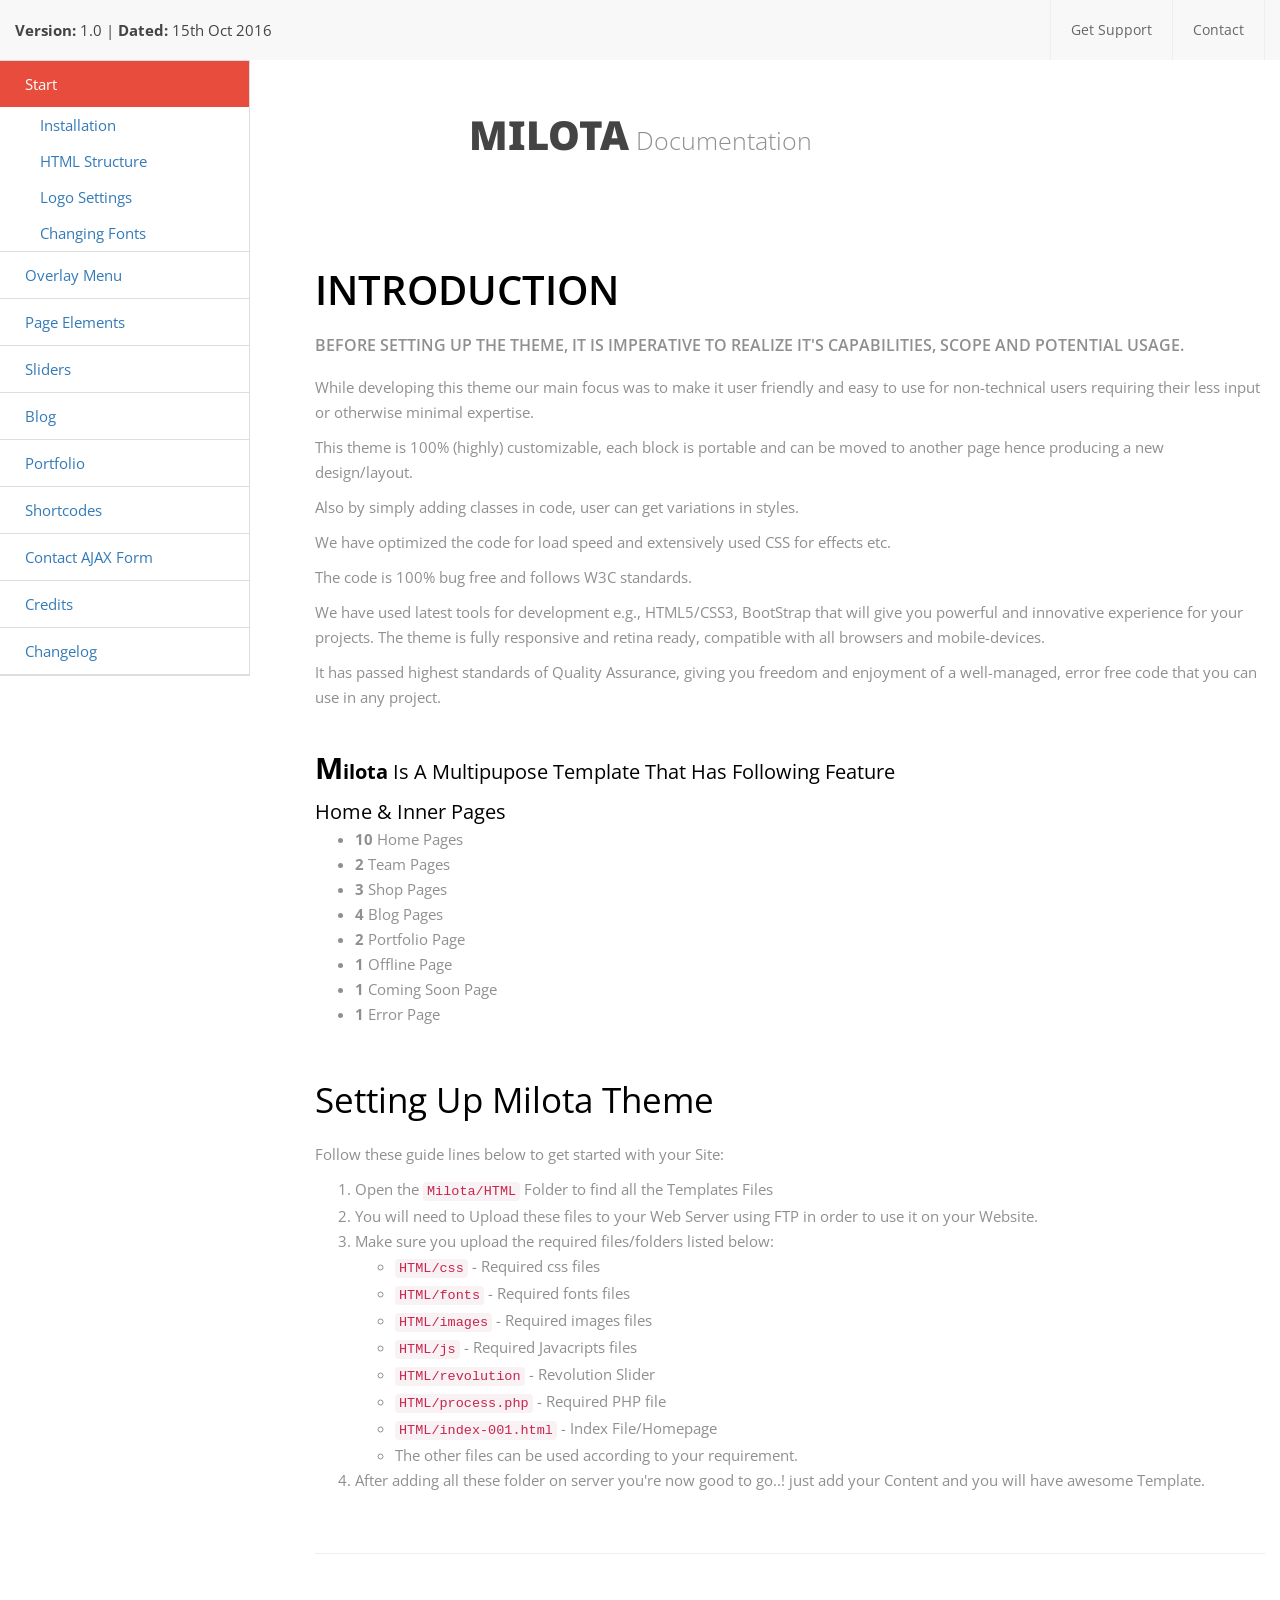
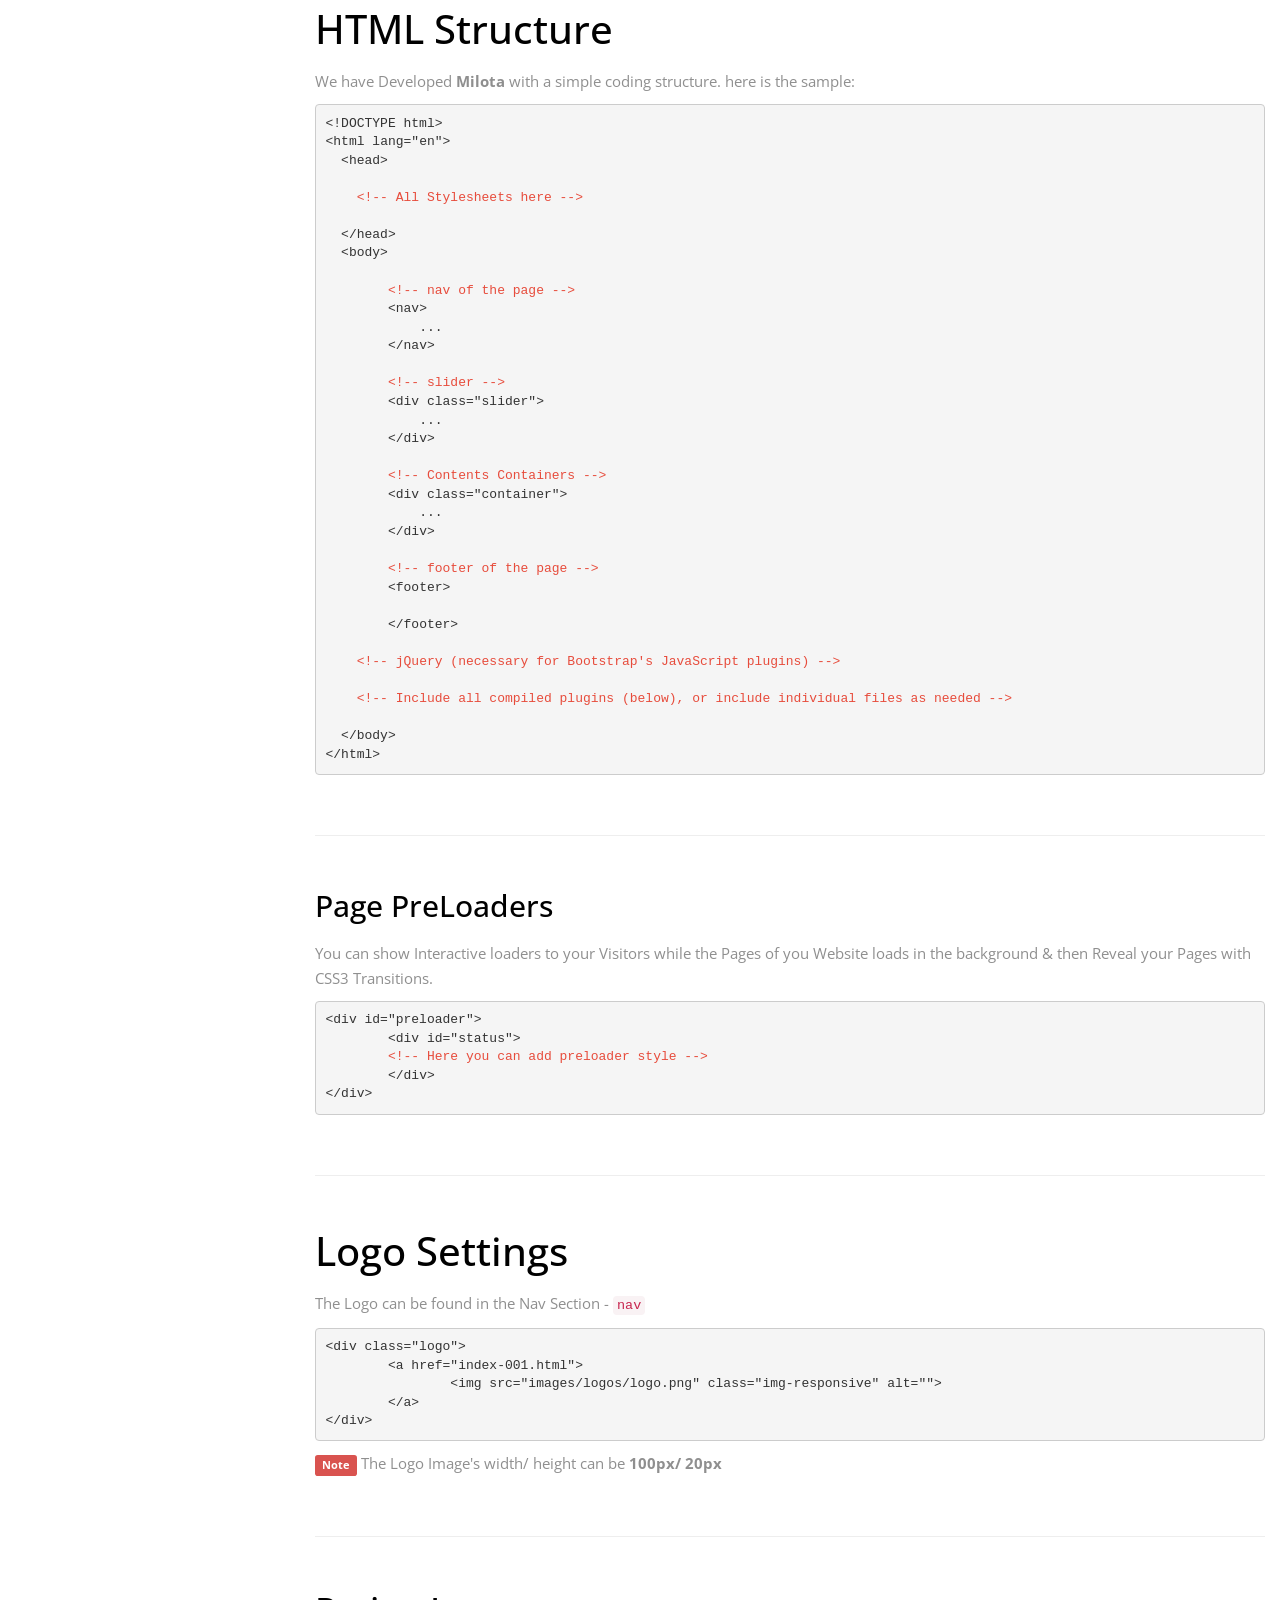
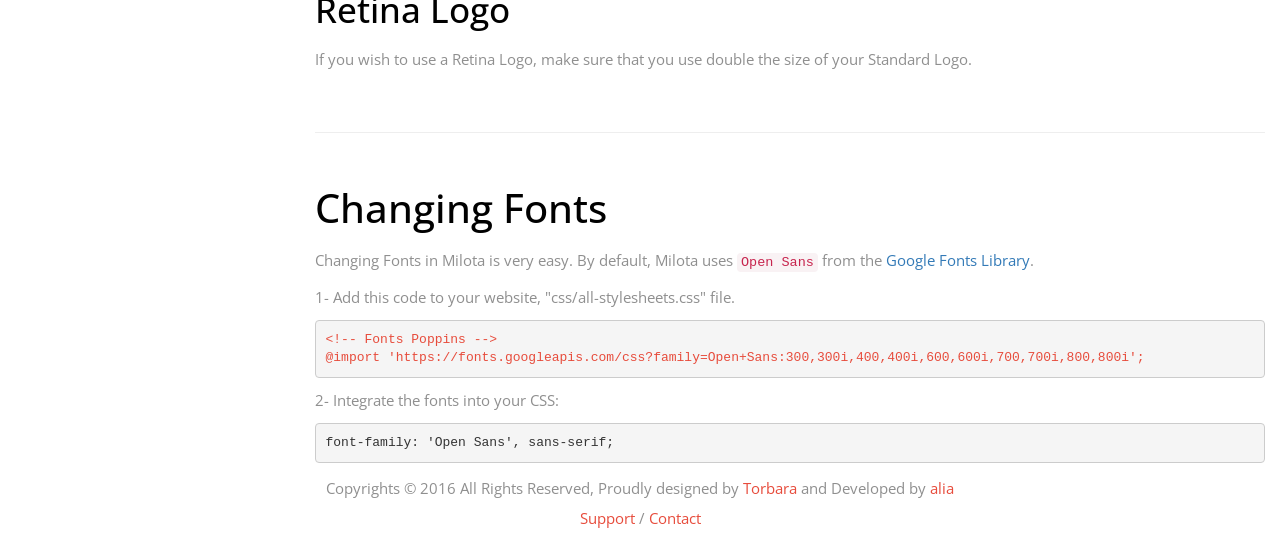
<file: 03_Documentation/index.html>
<!DOCTYPE html>
<html>
<head>
	<!-- set the encoding of your site -->
	<meta charset="utf-8">
	<!-- set the viewport width and initial-scale on mobile devices -->
	<meta name="viewport" content="width=device-width, initial-scale=1.0">
	<!-- set the title of your site -->
	<title>Milota Documentation</title>
	<!-- include the site stylesheet of bootstrap  -->
	<link rel="stylesheet" href="css/bootstrap.css">
	<!-- include the font awesome stylesheet  -->
	<link rel="stylesheet" href="css/font-awesome.min.css">
	<!-- include the site stylesheet  -->
	<link rel="stylesheet" type="text/css" href="css/all.css">
    <!-- include the site animation stylesheet  -->
    <link rel="stylesheet" href="css/animate.css" type="text/css"/>
    <link href='https://fonts.googleapis.com/css?family=Open+Sans:400,300,300italic,400italic,600,600italic,700,700italic,800,800italic%7CDroid+Sans:400,700' rel='stylesheet' type='text/css'>
	<!-- include jQuery library -->
	<script type="text/javascript" src="js/jquery-1.11.2.min.js"></script>
	<!-- include bootstrap JavaScript -->
	<script type="text/javascript" src="js/bootstrap.min.js"></script>
	<!-- include custom JavaScript -->
	<script type="text/javascript" src="js/jquery.main.js"></script>
</head>
<body class="stretched">
	<div id="wrapper">
		<div class="top-bar">
			<div class="container-fluid">
				<div class="row">
					<div class="col-sm-6">
						<p><strong>Version:</strong> 1.0 | <strong>Dated:</strong> 15th Oct 2016</p>
					</div>
					<div class="col-sm-6">
						<ul>
							<li><a href="http://torbara.com/support.html/">Get Support</a></li>
							<li><a href="https://themeforest.net/user/torbara">Contact</a></li>
						</ul>
					</div>
				</div>
			</div>
		</div>
		<div class="top-banner">
			<div class="container-fluid">
				<div class="row">
					<div class="col-xs-12">
						<strong class="main-title"><span class="add">Milota</span> Documentation</strong>
					</div>
				</div>
			</div>
		</div>
		<main id="main">
			<div class="container-fluid">
				<div class="row">
					<div class="col-xs-12">
					<nav id="nav">
						<div class="win-height">
							<ul class="tabset">
								<li class="active">
									<a href="#tab1">Start</a>
									<ul class="smooth-links">
										<li><a class="smoothanchor" href="#docs-installation">Installation</a></li>
										<li><a class="smoothanchor" href="#docs-html">HTML Structure</a></li>
										<li><a class="smoothanchor" href="#docs-logo">Logo Settings</a></li>
										<li><a class="smoothanchor" href="#docs-fonts">Changing Fonts</a></li>
									</ul>
								</li>
								<li>
									<a href="#tab2">Overlay Menu</a>
									<ul class="smooth-links">										
										<li><a class="smoothanchor" href="#docs-h-megamenu">Overlay Menu</a></li>
									</ul>
								</li>
								<li>
									<a href="#tab3">Page Elements</a>
									<ul class="smooth-links">
										<li><a class="smoothanchor" href="#docs-page-titles">Page Title</a></li>
										<li><a class="smoothanchor" href="#docs-page-grid">Grid</a></li>
									</ul>
								</li>
								<li>
									<a href="#tab4">Sliders</a>
									<ul class="smooth-links">
										<li><a class="smoothanchor" href="#docs-slider">Types &amp; Options</a></li>
									</ul>
								</li>
								<li>
									<a href="#tab5">Blog</a>
									<ul class="smooth-links">
										<li><a class="smoothanchor" href="#docs-b-setup">Setup</a></li>										
									</ul>
								</li>
								<li>
									<a href="#tab6">Portfolio</a>
									<ul class="smooth-links">
										<li><a class="smoothanchor" href="#docs-port-setup">Setup</a></li>
									</ul>
								</li>
								<li>
									<a href="#tab7">Shortcodes</a>
									<ul class="smooth-links">
										<li><a class="smoothanchor" href="#docs-sc-sections">Sections &amp; Parallax</a></li>
										<li><a class="smoothanchor" href="#docs-sc-tabs">Tabs &amp; Accordions</a></li>
										<li><a class="smoothanchor" href="#docs-sc-lightbox">Lightbox &amp; Notifications</a></li>
										<li><a class="smoothanchor" href="#docs-sc-gmap">Google Maps</a></li>
										<li><a class="smoothanchor" href="#docs-sc-countdown">Countdown</a></li>
									</ul>
								</li>
								<li>
									<a href="#tab8">Contact AJAX Form</a>
									<ul class="smooth-links">
										<li><a class="smoothanchor" href="#docs-wid-setup">Contact Form</a></li>										
									</ul>
								</li>
								<li>
									<a href="#tab9">Credits</a>
									<ul class="smooth-links">
										<li><a class="smoothanchor" href="#docs-c-images">Images</a></li>
										<li><a class="smoothanchor" href="#docs-c-jquery">jQuery</a></li>
										<li><a class="smoothanchor" href="#docs-c-css">CSS</a></li>
									</ul>
								</li>
								<li>
									<a href="#tab10">Changelog</a>
									<ul class="smooth-links">										
										<li><a class="smoothanchor" href="#docs-changelog-v0">Version 1.0</a></li>
									</ul>
								</li>
							</ul>
						</div>
					</nav>
					<div class="tab-content">
						<div id="tab1" class="tab-box">
							<div class="introduction">
								<h1 class="heading1">introduction</h1>
								<strong class="title">Before setting up the theme, it is imperative to realize it's capabilities, scope and potential usage.</strong>
								<p>While developing this theme our main focus was to make it user friendly and easy to use for non-technical users requiring their less input or otherwise minimal expertise.</p>
                                <p>This theme is 100% (highly) customizable, each block is portable and can be moved to another page hence producing a new design/layout.</p>
                                <p>Also by simply adding classes in code, user can get variations in styles.</p>
                                <p>We have optimized the code for load speed and extensively used CSS for effects etc.</p>
                                <p>The code is 100% bug free and follows W3C standards. </p>
                                <p>We have used latest tools for development e.g., HTML5/CSS3, BootStrap that will give you powerful and innovative experience for your projects. The theme is fully responsive and retina ready, compatible with all browsers and mobile-devices.</p>
                                <p class="margin-bottom-40">It has passed highest standards of Quality Assurance, giving you freedom and enjoyment of a well-managed, error free code that you can use in any project.</p>
								<h2 class="heading5 margin-bottom-10"><strong><span class="first-letter">M</span>ilota</strong> is a multipupose Template that has following feature</h2>
								<h5 class="heading5 margin-zero">Home & Inner Pages</h5>
								<ul>
									<li><strong>10 </strong> Home Pages</li>									
									<li><strong>2 </strong> Team Pages</li>
									<li><strong>3 </strong> Shop Pages </li>
									<li><strong>4 </strong> Blog Pages</li>
									<li><strong>2 </strong> Portfolio Page</li>
									<li><strong>1 </strong> Offline Page</li>
									<li><strong>1 </strong> Coming Soon Page</li>
									<li><strong>1 </strong> Error Page</li>
								</ul>															
							</div>
							<div id="docs-installation" >
								<h2  class="heading2">Setting up Milota Theme</h2>
								<p>Follow these guide lines below to get started with your Site:</p>
								<ol>
									<li>Open the <code>Milota/HTML</code> Folder to find all the Templates Files</li>
									<li>You will need to Upload these files to your Web Server using FTP in order to use it on your Website.</li>
									<li>Make sure you upload the required files/folders listed below:
										<ul>
											<li><code>HTML/css</code> - Required css files</li>											
											<li><code>HTML/fonts</code> - Required fonts files</li>
											<li><code>HTML/images</code> - Required images files</li>
											<li><code>HTML/js</code> - Required Javacripts files</li>
											<li><code>HTML/revolution</code> - Revolution Slider</li>
											<li><code>HTML/process.php</code> - Required PHP file</li>
											<li><code>HTML/index-001.html</code> - Index File/Homepage</li>
										</ul>
										<ul>
											<li>The other files can be used according to your requirement.</li>
										</ul>
									</li>
									<li>After adding all these folder on server you're now good to go..! just add your Content and you will have awesome Template.</li>
								</ol>
							</div>
							<div class="divider"></div>
							<div id="docs-html" >
								<h1>HTML Structure</h1>
								<p>We have Developed <strong>Milota</strong> with a simple coding structure. here is the sample:</p>
								<pre><code class="language-html" data-lang="html"><span class="cp">&lt;!DOCTYPE html&gt;</span>
<span class="nt">&lt;html</span> <span class="na">lang=</span><span class="s">"en"</span><span class="nt">&gt;</span>
  <span class="nt">&lt;head&gt;</span>

    <span class="f-color">&lt;!-- All Stylesheets here --&gt;</span>
  
  <span class="nt">&lt;/head&gt;</span>
  <span class="nt">&lt;body&gt;</span>   

	<span class="f-color">&lt;!-- nav of the page --&gt;</span>
	&lt;nav&gt;
            ...
	&lt;/nav&gt;
	
	<span class="f-color">&lt;!-- slider --&gt;</span>
	&lt;div class="slider"&gt;
            ...
	&lt;/div&gt;
	
	<span class="f-color">&lt;!-- Contents Containers --&gt;</span>
	&lt;div class="container"&gt;
            ...
	&lt;/div&gt;
	
	<span class="f-color">&lt;!-- footer of the page --&gt;</span>
	&lt;footer&gt;
		
	&lt;/footer&gt;	
	
    <span class="c f-color">&lt;!-- jQuery (necessary for Bootstrap's JavaScript plugins) --&gt;</span>
    
    <span class="c f-color">&lt;!-- Include all compiled plugins (below), or include individual files as needed --&gt;</span>
    
  <span class="nt">&lt;/body&gt;</span>
<span class="nt">&lt;/html&gt;</span></code></pre>

								
								
								<div class="divider"></div>
								<h3>Page PreLoaders</h3>
								<p>You can show Interactive loaders to your Visitors while the Pages of you Website loads in the background &amp; then Reveal your Pages with CSS3 Transitions. </p> 
								
	<pre>&lt;div id="preloader"&gt;
	&lt;div id="status"&gt;
	<span class="c f-color">&lt;!-- Here you can add preloader style --&gt;</span>
	&lt;/div&gt;
&lt;/div&gt;</pre>
								
							</div>
							<div class="divider"></div>
							<div id="docs-logo" >
								<h1>Logo Settings</h1>
								<p>The Logo can be found in the Nav Section - <code>nav</code></p>
<pre>&lt;div class="logo"&gt;
	&lt;a href="index-001.html"&gt;
		&lt;img src="images/logos/logo.png" class="img-responsive" alt=""&gt;
	&lt;/a&gt;
&lt;/div&gt;</pre>
								<p><span class="label label-danger">Note</span> The Logo Image's width/ height can be <strong>100px/ 20px</strong></p>
								<div class="divider"></div>
								<h2>Retina Logo</h2>
								<p>If you wish to use a Retina Logo, make sure that you use double the size of your Standard Logo. 
							</div>
							
							<div class="divider"></div>
							<div id="docs-fonts" >
								<h1>Changing Fonts</h1>
								<p>Changing Fonts in Milota is very easy. By default, Milota uses <code>Open Sans</code> from the <a href="http://www.google.com/fonts" target="_blank">Google Fonts Library</a>. </p>
								<p>1- Add this code to your website, "css/all-stylesheets.css" file.</p>
<pre><span class="f-color">&lt;!-- Fonts Poppins --&gt;
@import 'https://fonts.googleapis.com/css?family=Open+Sans:300,300i,400,400i,600,600i,700,700i,800,800i';
</span></pre>
								
								<p>2- Integrate the fonts into your CSS:</p>
<pre>
font-family: 'Open Sans', sans-serif;
</pre>
							</div>					
						</div>
						<div id="tab2" class="tab-box">
							
							<div class="divider"></div>
							<div id="docs-h-megamenu" >
								<h1>Overlay FullScreen Menu</h1>
								<p>You can start using the Dropdown Menu. Try using the Following code:</p>
<pre>&lt;div class="overlay overlay-genie" data-steps="m 701.56545,809.01175 35.16718,0 0,19.68384 -35.16718,0 z;m 698.9986,728.03569 41.23353,0 -3.41953,77.8735 -34.98557,0 z;m 687.08153,513.78234 53.1506,0 C 738.0505,683.9161 737.86917,503.34193 737.27015,806 l -35.90067,0 c -7.82727,-276.34892 -2.06916,-72.79261 -14.28795,-292.21766 z;m 403.87105,257.94772 566.31246,2.93091 C 923.38284,513.78233 738.73561,372.23931 737.27015,806 l -35.90067,0 C 701.32034,404.49318 455.17312,480.07689 403.87105,257.94772 z;M 51.871052,165.94772 1362.1835,168.87863 C 1171.3828,653.78233 738.73561,372.23931 737.27015,806 l -35.90067,0 C 701.32034,404.49318 31.173122,513.78234 51.871052,165.94772 z;m 52,26 1364,4 c -12.8007,666.9037 -273.2644,483.78234 -322.7299,776 l -633.90062,0 C 359.32034,432.49318 -6.6979288,733.83462 52,26 z;m 0,0 1439.999975,0 0,805.99999 -1439.999975,0 z">
	&lt;svg xmlns="http://www.w3.org/2000/svg" width="100%" height="100%" viewBox="0 0 1440 806" preserveAspectRatio="none"&gt;
		&lt;path class="overlay-path" d="m 701.56545,809.01175 35.16718,0 0,19.68384 -35.16718,0 z"/&gt;
	&lt;/svg&gt;
	&lt;button type="button" class="overlay-close overlay-close-btn"&gt;Close&lt;/button&gt;   
	&lt;nav&gt;
		&lt;ul&gt;
			&lt;li&gt;&lt;a href="index-001.html" class="overlay-close-btn"&gt;Home&lt;/a&gt;&lt;/li&gt;
			&lt;li&gt;&lt;a href="team.html" class="overlay-close-btn"&gt;Team&lt;/a&gt;&lt;/li&gt;
			&lt;li&gt;&lt;a href="portfolio.html" class="overlay-close-btn"&gt;Portfolio&lt;/a&gt;&lt;/li&gt;
			&lt;li&gt;&lt;a href="blog.html" class="overlay-close-btn"&gt;Blog&lt;/a&gt;&lt;/li&gt;
			&lt;li&gt;&lt;a href="blog-fullwidth.html" class="overlay-close-btn"&gt;Blog FullWidth&lt;/a&gt;&lt;/li&gt;
			&lt;li&gt;&lt;a href="shop-store.html" class="overlay-close-btn"&gt;Store&lt;/a&gt;&lt;/li&gt;
			&lt;li&gt;&lt;a href="shop-product-page.html" class="overlay-close-btn"&gt;Product Page&lt;/a&gt;&lt;/li&gt;
			&lt;li&gt;&lt;a href="shop-cart.html" class="overlay-close-btn"&gt;Cart&lt;/a&gt;&lt;/li&gt;
			&lt;li&gt;&lt;a href="shop-checkout.html" class="overlay-close-btn"&gt;Checkout&lt;/a&gt;&lt;/li&gt;
			&lt;li&gt;&lt;a href="contact-us.html" class="overlay-close-btn"&gt;Contact us&lt;/a&gt;&lt;/li&gt;					
		&lt;/ul&gt;
	&lt;/nav&gt;
&lt;/div&gt;</pre>

							</div>
						</div>
						<div id="tab3" class="tab-box">
							<div id="docs-page-titles" >
								<h1>Page Titles</h1>								
								<p><strong>Milota</strong> has following base HTML structure for page title.</p>
<p> Images classes, image-1, image-2, image-3, ---, image-10 </p>
								
								<pre>&lt;div class="inner-banner image-1"&gt;
	&lt;div class="container"&gt;
		&lt;ol class="breadcrumb"&gt;
			&lt;li&gt;&lt;a href="index-001.html"&gt;Home&lt;/a&gt;&lt;/li&gt;
			&lt;li class="active"&gt;Blog&lt;/li&gt;
		&lt;/ol&gt;
		&lt;h1&gt;Blog Sidebar&lt;/h1&gt;
	&lt;/div&gt;
&lt;/div&gt;</pre>

                       
                               
							</div>
							<div class="divider"></div>
							<div id="docs-page-grid" class="content-inner">
								<h1>Columns &amp; Grid</h1>
								<h3>Bootstrap Grid</h3>
								<div class="show-grid">
									<div class="col-md-1">.col-md-1</div>
									<div class="col-md-1">.col-md-1</div>
									<div class="col-md-1">.col-md-1</div>
									<div class="col-md-1">.col-md-1</div>
									<div class="col-md-1">.col-md-1</div>
									<div class="col-md-1">.col-md-1</div>
									<div class="col-md-1">.col-md-1</div>
									<div class="col-md-1">.col-md-1</div>
									<div class="col-md-1">.col-md-1</div>
									<div class="col-md-1">.col-md-1</div>
									<div class="col-md-1">.col-md-1</div>
									<div class="col-md-1">.col-md-1</div>
								</div>
								<div class="show-grid">
									<div class="col-md-2">.col-md-2</div>
									<div class="col-md-2">.col-md-2</div>
									<div class="col-md-2">.col-md-2</div>
									<div class="col-md-2">.col-md-2</div>
									<div class="col-md-2">.col-md-2</div>
									<div class="col-md-2">.col-md-2</div>
								</div>
								<div class="show-grid">
									<div class="col-md-3">.col-md-3</div>
									<div class="col-md-3">.col-md-3</div>
									<div class="col-md-3">.col-md-3</div>
									<div class="col-md-3">.col-md-3</div>
								</div>
								<div class="show-grid">
									<div class="col-md-4">.col-md-4</div>
									<div class="col-md-4">.col-md-4</div>
									<div class="col-md-4">.col-md-4</div>
								</div>
								<div class="show-grid">
									<div class="col-md-5">.col-md-5</div>
									<div class="col-md-5">.col-md-5</div>
									<div class="col-md-2">.col-md-2</div>
								</div>
								<div class="show-grid">
									<div class="col-md-6">.col-md-6</div>
									<div class="col-md-6">.col-md-6</div>
								</div>
								<div class="show-grid">
									<div class="col-md-1">.col-md-1</div>
									<div class="col-md-11">.col-md-11</div>
								</div>
								<div class="show-grid">
									<div class="col-md-2">.col-md-2</div>
									<div class="col-md-10">.col-md-10</div>
								</div>
								<div class="show-grid">
									<div class="col-md-3">.col-md-3</div>
									<div class="col-md-9">.col-md-9</div>
								</div>
								<div class="show-grid">
									<div class="col-md-4">.col-md-4</div>
									<div class="col-md-8">.col-md-8</div>
								</div>
								<div class="show-grid">
									<div class="col-md-5">.col-md-5</div>
									<div class="col-md-7">.col-md-7</div>
								</div>
							</div>
							<div class="divider"></div>
							
						</div>
						<div id="tab4" class="tab-box">
							<div id="docs-slider" >
								<h1>Slider Types &amp; their Options</h1>
								<p><strong>Milota</strong> includes 2 Unique Sliders &amp; Pre-Built Slider Templates for you to be used on any Page with 10s of Options. The List of all the Sliders included are mentioned as follows:</p>
								<ul>
									<li>Revolution Slider</li>									
									<li>Owl Slider</li>
								</ul>
								<br><br>
								<h2>Revolution Slider</h2>
								<p>You can find the Revolution Slider related Documentation here.<br><br><a target="_blank" href="Revolution%20Slider%20Documentation/documentation.html" class="btn btn-danger">Read Revolution Slider Docs</a></p>
								<br><br>
							</div>
						</div>
						<div id="tab5" class="tab-box">
							<div id="docs-b-setup">
								<h1>Blog Setup</h1>
								<p><strong>Milota</strong> has 2 different type of Blog Posts.  Use the Code Sample below:</p>
								<h3 class="heading4">Blog post style 1</h3>
<pre>&lt;div class="post"&gt;
	&lt;div class="pic"&gt;&lt;img src="http://placehold.it/750x250" class="img-responsive" alt=""&gt;&lt;/div&gt;
	&lt;h2&gt;Sustainable intelligentsia butcher&lt;/h2&gt;
	&lt;div class="info"&gt;&lt;span class="user"&gt;&lt;a href=""&gt;Aaron Ferguson&lt;/a&gt;&lt;/span&gt; / &lt;span class="date"&gt;Sep 27 2016 &lt;/span&gt;&lt;/div&gt;
	&lt;div class="readmore"&gt;&lt;a href="blog-single.html"&gt;READ MORE&lt;/a&gt;&lt;/div&gt;
&lt;/div&gt;</pre>
<h3 class="heading4">Blog post style 2</h3>
<pre>&lt;div class="col-lg-6 col-md-6 col-sm-6 post"&gt;
	&lt;h2&gt;Godard yuccie retro kogi, tacos butcher bespoke pop-up&lt;/h2&gt;
	&lt;div class="info"&gt;&lt;span class="user"&gt;&lt;a href=""&gt;Matthew Ellington&lt;/a&gt;&lt;/span&gt; / &lt;span class="date"&gt;Sep 27 2016 &lt;/span&gt;&lt;/div&gt;
	&lt;div class="readmore"&gt;&lt;a href="blog-single-fullwidth.html"&gt;READ MORE&lt;/a&gt;&lt;/div&gt;
	&lt;div class="pic"&gt;&lt;img src="http://placehold.it/600x300" class="img-responsive" alt=""&gt;&lt;/div&gt;
&lt;/div&gt;</pre>


							</div>							
						</div>
						<div id="tab6" class="tab-box">
							<div id="docs-port-setup" class="content-inner">
								<h1>Portfolio Setup</h1><br>
								<p><strong>Milota</strong> provides a very elegant way to showcase your work.</p><br>
								<h3 class="heading3">Setting up Portfolio Items:</h3>
								<br>
<pre>&lt;div class="col-lg-6 col-md-6 col-sm-6"&gt;
	&lt;div class="picture"&gt;
		&lt;img src="http://placehold.it/750x500" class="img-responsive" alt=""&gt;
		&lt;!-- Picture Overlay Starts --&gt;													
		&lt;div class="text-overlay"&gt;
			&lt;h1&gt;&lt;a href="portfolio-item.html"&gt;My Plastic Chair&lt;/a&gt;&lt;/h1&gt;
			&lt;div class="author"&gt;Author : Sehee Ahn&lt;/div&gt;
		&lt;/div&gt;
		&lt;!-- Picture Overlay Ends --&gt;
	&lt;/div&gt;
&lt;/div&gt;
</pre>
						
							
							<div class="divider"></div>
						</div>
						</div>
						<div id="tab7" class="tab-box">
							<div class="divider"></div>
							<div id="docs-sc-sections" >
								<h1>Setting Up Parallax Sections:</h1>														
								<p>Make sure your Parallax Images are of enough <code>Width</code> &amp; <code>Height</code>, preferably <code>1920x1080</code> or above.</p>
<pre >&lt;div class="parallax-1"&gt;
	&lt;div class="container"&gt;
		&lt;div class="row"&gt;
			&lt;div class="col-lg-12"&gt;
				
			&lt;/div&gt;
		&lt;/div&gt;
	&lt;/div&gt;
&lt;/div&gt;</pre>
								
								
							</div>
							<div class="divider"></div>
							<div id="docs-sc-tabs" >
								<h1>Tabs, Toggles &amp; Accordions</h1>
								<p>You can use Tabs, Toggles &amp; Accordions in Various Styles and with Different Options to display Below the Fold content.</p>
								<div class="line line-sm"></div>
								<h3>Tabs</h3>
								<p>Use this code to display Tabs:</p>
<pre>&lt;div class="tabs-section"&gt;
	&lt;ul class="tabset"&gt;
		&lt;li&gt;&lt;a href="#tab-1"&gt;Tab 1&lt;/a&gt;&lt;/li&gt;
		&lt;li&gt;&lt;a href="#tab-2"&gt;Tab 2&lt;/a&gt;&lt;/li&gt;
		&lt;li&gt;&lt;a href="#tab-3"&gt;Tab 3&lt;/a&gt;&lt;/li&gt;
	&lt;/ul&gt;
	&lt;div class="tab-content"&gt;
		&lt;div id="tab-1"&gt;
			This is Tab 1 Content
		&lt;/div&gt;
		&lt;div id="tab-2"&gt;
			This is Tab 2 Content
		&lt;/div&gt;
		&lt;div id="tab-3"&gt;
			This is Tab 3 Content
		&lt;/div&gt;
	&lt;/div&gt;
&lt;/div&gt;</pre>

								<p ><span class="label label-danger">Note:</span> Make sure you add <strong>unique</strong> IDs for each Tab Container and Tab Items.</p>
								<div class="divider"></div>
								<h3>Accordions</h3>
								<p>You can add an Accordion using the Code below:</p>
<pre>&lt;ul class="beans-accordion"&gt;

	&lt;a class="opener" href="#"&gt;&lt;i class="fa"&gt;&lt;/i&gt;  Accordion Title/opener  &lt;/a&gt;
	&lt;div class="beans-slide"&gt;Accordion Content Goes Here&lt;/div&gt;

	&lt;a class="opener" href="#"&gt;&lt;i class="fa"&gt;&lt;/i&gt;  Accordion Title/opener  &lt;/a&gt;
	&lt;div class="beans-slide"&gt;Accordion Content Goes Here&lt;/div&gt;

	&lt;a class="opener" href="#"&gt;&lt;i class="fa"&gt;&lt;/i&gt;  Accordion Title/opener  &lt;/a&gt;
	&lt;div class="beans-slide"&gt;Accordion Content Goes Here&lt;/div&gt;

&lt;/ul&gt;</pre>
							</div>
							<div class="divider"></div>
							<div id="docs-sc-lightbox" >
								<h1>Lightbox</h1>
								<h3>Setting up Lightboxes:</h3>
								<p>Adding a <code>.lightbox</code> class to any Link or Button will turn it into a Lightbox Element. You can use different Types of Lightbox with an Easy Setup:</p>
								<h5>Single Image:</h5>
<pre >&lt;a class="image-popup-vertical-fit" href="http://placehold.it/750x500" title="Pellentesque habitant morbi"&gt;&lt;/a&gt;</pre>								
								<h5>Video:</h5>
<pre>&lt;a class="popup-youtube" href="http://www.youtube.com/watch?v=0O2aH4XLbto"&gt;Lightbox Video&lt;/a&gt;</pre>
								<p ><span class="label label-danger">Note:</span> It is recommended that you use only this Format <code>http://www.youtube.com/watch?v=kuceVNBTJio</code> for Youtube Videos.</p>
								
							</div>
							<div class="divider"></div>
							<div id="docs-sc-gmap" >
								<h1>Google Maps</h1>
								<p>You can add Embedded Google Maps iframe to any Page using the following setup:</p>
																		
										<p>Add a <code>section</code> which will contain your Google Map:</p>
<pre>&lt;iframe src="https://www.google.com/maps/embed?pb=!1m14!1m8!1m3!1d25215.625657884106!2d144.956637!3d-37.81456500000001!3m2!1i1024!2i768!4f13.1!3m3!1m2!1s0x6ad65d4e793770d3%3A0x9e44d6ad0d76ba7c!2s121+King+St%2C+Melbourne+VIC+3000%2C+Australia!5e0!3m2!1sen!2sus!4v1435061406583" height="400" allowfullscreen&gt;&lt;/iframe&gt;</pre>
									
							</div>
							<div class="divider"></div>
							<div id="docs-sc-countdown" >
								<h1>Countdown</h1>
								<p>You can add a Countdown Timer to any Page using the following setup:</p>
<pre>&lt;div class="count"&gt;&lt;/div&gt;
&lt;script&gt;
	$(window).load(function() {
		$('.count').counterUp({
			delay: 10,
			time: 1000
		});
	});
&lt;/script&gt;</pre>
								
							</div>
						</div>
						<div id="tab8" class="tab-box">
							<div id="docs-wid-setup" >
								<h1>Contact AJAX Form Setup</h1>
								<p>Update email address. Please open “process.php” update your email address in line#2.<br>$adminemail = "youremailhere@googlemail.com"; 
</p>

								
							</div>
							<div class="divider"></div>
							
						</div>
						<div id="tab9" class="tab-box">
							<div id="docs-c-images" >
								<h1>Images</h1>
								<ul>
									<li><a href="http://thestocks.im/" target="_blank" title="The Stocks">The Stocks</a></li>
									<li><a href="http://unsplash.com/" target="_blank" title="Unsplash">Unsplash</a></li>
									<li><a href="http://www.imcreator.com/free" target="_blank" title="Imcreator FREE">Imcreator FREE</a></li>
								</ul>							
								
							</div>
							<div class="divider"></div>
							<div id="docs-c-jquery" >
								<h1>jQuery</h1>
								<ul>
									<li><a href="http://codecanyon.net/item/slider-revolution-responsive-jquery-plugin/2580848" target="_blank">Revolution Slider</a></li>
									<li><a href="http://www.owlcarousel.owlgraphic.com/" target="_blank">Owl Carousel</a></li>
									<li><a href="http://labs.mario.ec/jquery-gmap/" target="_blank">Google Map</a></li>
									<li><a href="http://fitvidsjs.com/" target="_blank">FitVids</a></li>
									<li><a href="https://github.com/mhuggins/jquery-countTo" target="_blank">CountTo</a></li>
								</ul>
							</div>
							<div id="docs-c-css" >
								<h1>CSS &amp; Fonts</h1>
								<ul>
									<li><a href="http://getbootstrap.com/" target="_blank">Bootstrap</a></li>
									<li><a href="http://fortawesome.github.io/Font-Awesome/" target="_blank">Font-Awesome</a> (Font Icons)</li>
									<li><a href="https://icomoon.io/" target="_blank">Icomoon</a> (Font Icons)</li>
									<li><a href="https://www.google.com/fonts" target="_blank">Google Fonts</a></li>
								</ul>
							</div>							
						</div>
						<div id="tab10" class="tab-box">
							
							<div id="docs-changelog-v0" >
								<h1>Initial Release V1.0</h1>
								<p>Released on <strong>15th Oct 2016</strong></p>
							</div>
						</div>
					</div>
				</div>
			</div>
			</div>
		</main>
		<footer id="footer">
			<div class="copyrights">
				<div class="container-fullwidth">
					<div class="col-md-12 nopadding center">
						Copyrights &copy; 2016 All Rights Reserved, Proudly designed by <a href="https://themeforest.net/user/torbara">Torbara</a> and Developed by <a href="http://themeforest.net/user/alia">alia</a><br>
						<div class="copyright-links"><a href="http://torbara.com/support.html/">Support</a> /  <a href="https://themeforest.net/user/torbara">Contact</a></div>
					</div>
				</div>
			</div>
		</footer>
	</div>
	<div id="gotoTop" class="icon-angle-up"></div>
</body>
</html>
</file>
<file: 03_Documentation/css/all.css>
html {
	box-sizing: border-box;
	height:100%;
	background:#f8f8f8;
}
*, *:before, *:after {
	box-sizing: inherit;
}
body {
	color: #8f8f8f;
	background: #fff;
	font-family: 'Droid Sans', sans-serif;
	font: 15px/20px 'Open Sans', sans-serif;
}
article, aside, details, figcaption, figure, footer, header, main, nav, section, summary {
	display: block;
}
* {max-height: 90000px;}
img {border-style:none;}
a {outline:none;}
a:hover {text-decoration: underline;}
input,
textarea,
select {
	font:100% Helvetica , Arial, Helvetica, sans-serif;
	vertical-align:middle;
	color:#000;
}
textarea {
	overflow: auto;
	resize: vertical;
	vertical-align: top;
}
form, fieldset {
	margin:0;
	padding:0;
	border-style:none;
}
button::-moz-focus-inner,
input::-moz-focus-inner {
	padding:0;
	border:0;
}
input[type=file], textarea {-webkit-appearance: none;}
input[type="image"] {padding: 0; border: none;}
input[type="reset"]::-moz-focus-inner,
input[type="submit"]::-moz-focus-inner,
input[type="button"]::-moz-focus-inner {border:0;}
input[type="reset"]:focus,
input[type="submit"]:focus,
input[type="button"]:focus {outline:none;}
input[type="password"],
input[type="text"],
input[type="submit"],
input[type="reset"] {
	-webkit-border-radius: 0;
	-webkit-appearance: none;
	border-radius:0
}
input[type="email"], input[type="search"] {
	-webkit-border-radius: 0;
	-webkit-appearance: none;
	border-radius:0
}
input[type=search] {-webkit-box-sizing:content-box;}
button,
html input[type="button"],
input[type="reset"],
input[type="submit"] {
	-webkit-appearance: button;
	cursor: pointer;
	overflow: visible;
}
input[type="search"] {-webkit-appearance: none;}
input[type="search"]::-webkit-search-cancel-button {-webkit-appearance: none;}
input[type="search"]::-webkit-search-decoration {display:none;}
q {quotes: none;}
q:before,
q:after {
	content: '';
	content: none;
}
sub,
sup {
	font-size: 75%;
	line-height: 0;
	position: relative;
	vertical-align: baseline;
}
sup {top: -0.5em;}
sub {bottom: -0.25em;}
table {
	border-collapse: collapse;
	border-spacing: 0;
}
@-ms-viewport {width: device-width;}
@-webkit-viewport {width: device-width;}
@-moz-viewport {width: device-width;}
@-ms-viewport {width: device-width;}
@-o-viewport {width: device-width;}
@viewport {width: device-width;}
h1{
	color: #000;
	margin: 0 0 15px;
	font: 500 40px/50px 'Open Sans', sans-serif;
}
h2{
	color: #000;
	margin: 0 0 15px;
	font: 500 35px/45px 'Open Sans', sans-serif;
}
h3{
	color: #000;
	margin: 0 0 15px;
	font: 500 30px/40px 'Open Sans', sans-serif;
}
h4{
	color: #8f8f8f;
	margin: 0 0 15px;
	font: 500 25px/30px 'Open Sans', sans-serif;
}
h5{
	color: #8f8f8f;
	margin: 0 0 15px;
	font: 500 20px/25px 'Open Sans', sans-serif;
}
.container{width:1152px !important;}
html{background: #fff;}
#wrapper{
	position:relative;
	width:100%;
	overflow:hidden;
}
.top-bar{
	color: #444;
	overflow: hidden;
	background: #f8f8f8;
}
.top-bar p{padding: 20px 0 0;}
.top-bar ul{
	margin: 0;
	padding: 0;
	font-size: 0;
	list-style: none;
	text-align: right;
	letter-spacing: -4px;
	border-right: 1px solid #eee;
}
.top-bar ul li{
	font-size: 14px;
	letter-spacing: 0;
	display: inline-block;
	vertical-align: middle;
}
.top-bar ul a{
	color: #666;
	display: block;
	padding: 20px 20px;
	border-left: 1px solid #eee;
}
.top-bar ul a:hover{
	color: #222;
	background: #eee;
	text-decoration: none;
}
.top-banner{
	overflow: hidden;
	padding: 50px 0 20px;
}
.top-banner .main-title{
	color: #8f8f8f;
	display: block;
	font-size: 25px;
	font-weight: 100;
	line-height: 50px;
	text-align: center;
}
.top-banner .main-title .add{
	color: #444;
	font-size: 40px;
	font-weight: 900;
	text-transform: uppercase;
	font-family: 'Droid Sans', sans-serif;
}
#nav{
	top: 0;
	left: 0;
	bottom: 0;
	width: 250px;
	position: fixed;
	overflow: hidden;
	text-transform: capitalize;
}
#nav ul{
	margin: 0;
	padding: 0;
	list-style: none;
}
#nav ul ul{
	max-height: 0;
	overflow: hidden;
}
#nav .tabset{
	margin: 60px 0 0;
	background: #fff;
	border: solid #ddd;
	border-width: 1px 1px 1px 0;
}
#nav .tabset> li.active >ul{max-height: 999px;}
#nav .tabset> li{
	border-bottom: 1px solid #ddd;
}
#nav .tabset> li a{
	display: block;
	padding: 10px 25px;
	text-decoration: none;
	-webkit-transition: all .4s ease;
	transition: all .4s ease;
}
#nav .tabset> li >a{
	padding: 13px 25px;
}

#nav .tabset ul li >a{
	padding: 8px 40px;
}
#nav .tabset li a.active{
	position: relative;
}
#nav .tabset li a.active:after{
	top: 8px;
	right: 15px;
	display: none;
	content: "\f105";
	position: absolute;
	font-family: 'FontAwesome';
}
#nav .tabset> li.active >a:hover,
#nav .tabset> li.active >a{
	color: #fff;
	background: #e74c3c;
	pointer-events: none;
}
#nav .tabset> li a:hover{
	color: #2a2a2a;
	background: #f8f8f8;
	text-decoration: none;
}
.tab-content{
	line-height: 25px;
	overflow: hidden;
	padding-left: 300px;
}
img{margin: 0 0 20px;}
.show-grid [class^=col-] {
    background: #eee;
	padding-top: 10px;
	padding-bottom: 10px;
	border: 1px solid #ddd;
}
#footer{
	text-align: center;
	font-size: 15px;
	line-height: 30px;
}
#footer a{
	color: #e74c3c;
	text-decoration: none;
}
#footer a:hover{color: #8f8f8f;}


.divider{
	width: 100%;
	display: block;
	overflow: hidden;
	margin: 0 0 50px;
	padding: 50px 0 0;
	border-bottom: 1px solid #eee;
}
.f-color{
	color: #e74c3c;
}
#header{
	position:relative;
	overflow:hidden;
	width:100%;
}
.tab-box .js-tab-hidden{
	display: block;
	width: 100% !important;
	display: block !important;
    left: 0 !important;
    position: static!important;
    top: 0 !important;
}
.margin-zero{margin: 0 !important;}
.margin-bottom-10{margin-bottom:10px !important;}
.margin-bottom-20{margin-bottom:20px !important;}
.margin-bottom-40{margin-bottom:40px !important;}
.padding-top-20{padding-top:20px !important;}
.padding-top-30{padding-top:30px !important;}
.padding-bottom-30{padding-bottom:30px !important;}
.padding-bottom-20{padding-bottom:20px !important;}
.heading1{
	color: #000;
	margin: 0 0 20px;
	text-transform: uppercase;
	font: 600 40px/50px 'Open Sans', sans-serif;
}
.heading2{
	color: #000;
	margin: 0 0 20px;
	text-transform: capitalize;
	font: 35px/45px 'Open Sans', sans-serif;
}
.heading3{
	color: #000;
	margin: 0 0 20px;
	text-transform: capitalize;
	font: 30px/40px 'Open Sans', sans-serif;
}
.heading4{
	color: #000;
	margin: 0 0 20px;
	text-transform: capitalize;
	font: 25px/35px 'Open Sans', sans-serif;
}
.heading5{
	color: #000;
	margin: 0 0 20px;
	text-transform: capitalize;
	font: 20px/30px 'Open Sans', sans-serif;
}
.title{
	display: block;
	margin: 0 0 20px;
	text-transform: uppercase;
	font: 600 16px/20px 'Open Sans', sans-serif;
}
.bold{font-weight: 700;}
.introduction{
	padding: 80px 0 40px;
}
.first-letter{
	font-size: 30px;
	line-height: 35px;
}
</file>
